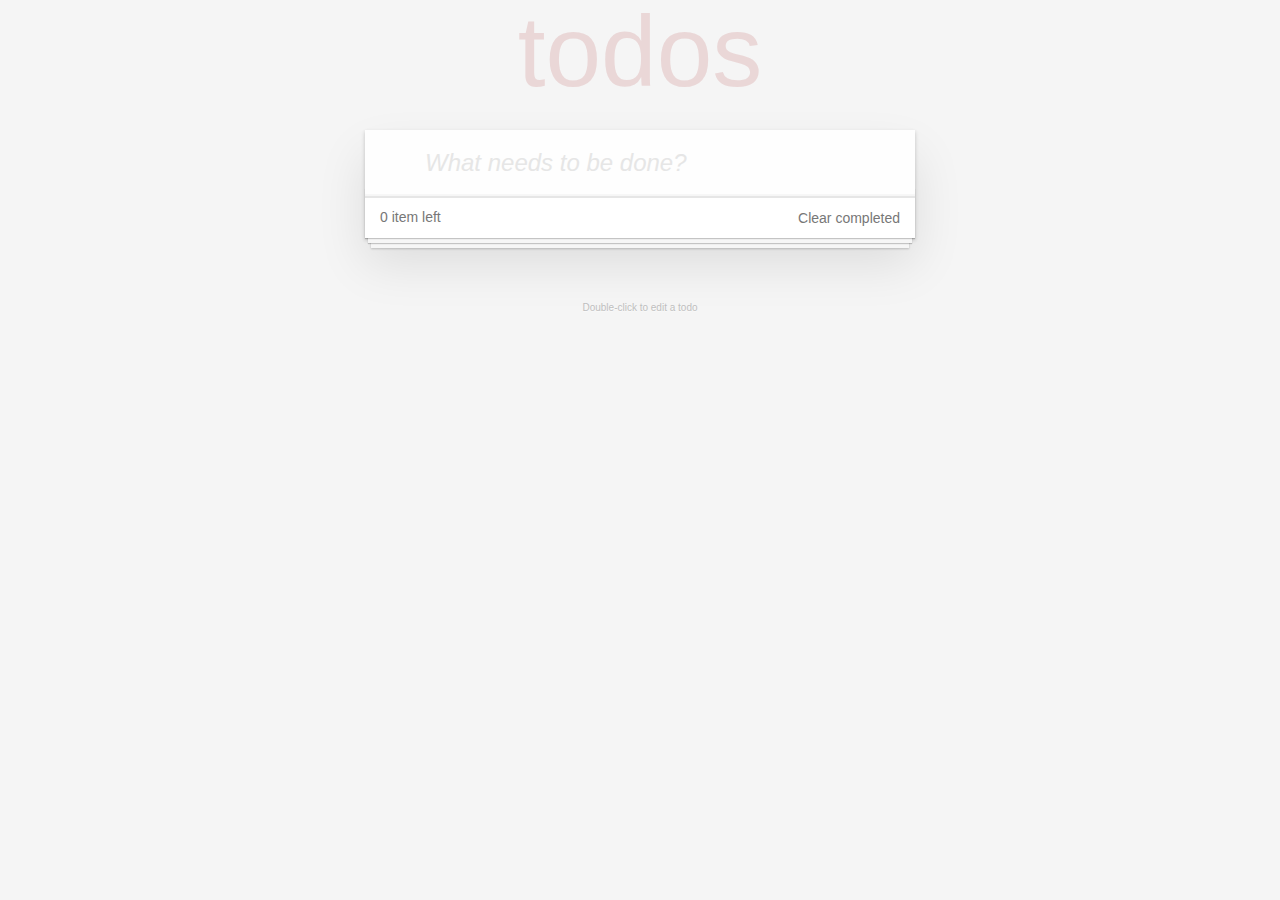
<file: Linsd/myTodos.html>
<!doctype html>
<html lang="en">
	<head>
		<meta charset="utf-8">
		<meta name="viewport" content="width=device-width, initial-scale=1">
		<title>Template ? TodoMVC</title>
		<link rel="stylesheet" href="./todo.css">
	</head>
	<body>
		<section class="todoapp">
			<header class="header">
				<h1>todos</h1>
				<input class="new-todo" placeholder="What needs to be done?" autofocus>
			</header>
			<!-- This section should be hidden by default and shown when there are todos -->
			<section class="main">
				<ul class="todo-list">
				</ul>
			</section>
			<!-- This footer should hidden by default and shown when there are todos -->
			<footer class="footer">
				<!-- This should be `0 items left` by default -->
				<span class="todo-count"><strong>0</strong> item left</span>
				<!-- Hidden if no completed items are left �� -->
				<button class="clear-completed">Clear completed</button>
			</footer>
		</section>
		<footer class="info">
			<p>Double-click to edit a todo</p>
		</footer>
	</body>
	
	<script src="./jquery-3.2.1.min.js"></script>
	<script src="myTodos.js"></script>
</html>
</file>
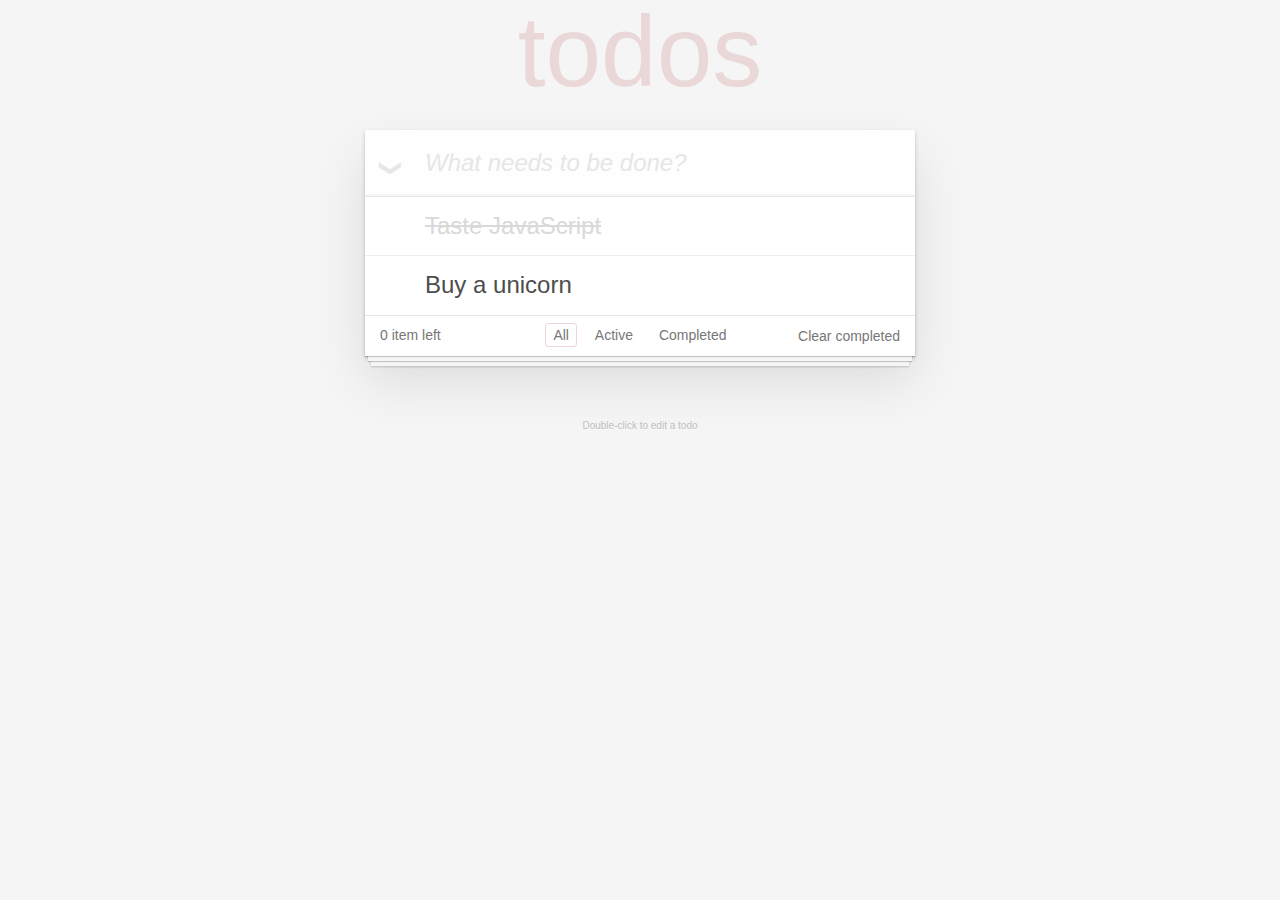
<file: Linsd/todo.html>
<!doctype html>
<html lang="en">
	<head>
		<meta charset="utf-8">
		<meta name="viewport" content="width=device-width, initial-scale=1">
		<title>Template • TodoMVC</title>
		<link rel="stylesheet" href="./todo.css">
	</head>
	<body>
		<section class="todoapp">
			<header class="header">
				<h1>todos</h1>
				<input class="new-todo" placeholder="What needs to be done?" autofocus>
			</header>
			<!-- This section should be hidden by default and shown when there are todos -->
			<section class="main">
				<input id="toggle-all" class="toggle-all" type="checkbox">
				<label for="toggle-all">Mark all as complete</label>
				<ul class="todo-list">
					<!-- These are here just to show the structure of the list items -->
					<!-- List items should get the class `editing` when editing and `completed` when marked as completed -->
					<li class="completed">
						<div class="view">
							<input class="toggle" type="checkbox" checked>
							<label>Taste JavaScript</label>
							<button class="destroy"></button>
						</div>
						<input class="edit" value="Create a TodoMVC template">
					</li>
					<li>
						<div class="view">
							<input class="toggle" type="checkbox">
							<label>Buy a unicorn</label>
							<button class="destroy"></button>
						</div>
						<input class="edit" value="Rule the web">
					</li>
				</ul>
			</section>
			<!-- This footer should hidden by default and shown when there are todos -->
			<footer class="footer">
				<!-- This should be `0 items left` by default -->
				<span class="todo-count"><strong>0</strong> item left</span>
				<!-- Remove this if you don't implement routing -->
				<ul class="filters">
					<li>
						<a class="selected" href="#/">All</a>
					</li>
					<li>
						<a href="#/active">Active</a>
					</li>
					<li>
						<a href="#/completed">Completed</a>
					</li>
				</ul>
				<!-- Hidden if no completed items are left ↓ -->
				<button class="clear-completed">Clear completed</button>
			</footer>
		</section>
		<footer class="info">
			<p>Double-click to edit a todo</p>
		</footer>
	</body>
</html>
</file>
<file: Linsd/todo.css>
html,
body {
	margin: 0;
	padding: 0;
}

button {
	margin: 0;
	padding: 0;
	border: 0;
	background: none;
	font-size: 100%;
	vertical-align: baseline;
	font-family: inherit;
	font-weight: inherit;
	color: inherit;
	-webkit-appearance: none;
	appearance: none;
	-webkit-font-smoothing: antialiased;
	-moz-osx-font-smoothing: grayscale;
}

body {
	font: 14px 'Helvetica Neue', Helvetica, Arial, sans-serif;
	line-height: 1.4em;
	background: #f5f5f5;
	color: #4d4d4d;
	min-width: 230px;
	max-width: 550px;
	margin: 0 auto;
	-webkit-font-smoothing: antialiased;
	-moz-osx-font-smoothing: grayscale;
	font-weight: 300;
}

:focus {
	outline: 0;
}

.hidden {
	display: none;
}

.todoapp {
	background: #fff;
	margin: 130px 0 40px 0;
	position: relative;
	box-shadow: 0 2px 4px 0 rgba(0, 0, 0, 0.2),
	            0 25px 50px 0 rgba(0, 0, 0, 0.1);
}

.todoapp input::-webkit-input-placeholder {
	font-style: italic;
	font-weight: 300;
	color: #e6e6e6;
}

.todoapp input::-moz-placeholder {
	font-style: italic;
	font-weight: 300;
	color: #e6e6e6;
}

.todoapp input::input-placeholder {
	font-style: italic;
	font-weight: 300;
	color: #e6e6e6;
}

.todoapp h1 {
	position: absolute;
	top: -155px;
	width: 100%;
	font-size: 100px;
	font-weight: 100;
	text-align: center;
	color: rgba(175, 47, 47, 0.15);
	-webkit-text-rendering: optimizeLegibility;
	-moz-text-rendering: optimizeLegibility;
	text-rendering: optimizeLegibility;
}

.new-todo,
.edit {
	position: relative;
	margin: 0;
	width: 100%;
	font-size: 24px;
	font-family: inherit;
	font-weight: inherit;
	line-height: 1.4em;
	border: 0;
	color: inherit;
	padding: 6px;
	border: 1px solid #999;
	box-shadow: inset 0 -1px 5px 0 rgba(0, 0, 0, 0.2);
	box-sizing: border-box;
	-webkit-font-smoothing: antialiased;
	-moz-osx-font-smoothing: grayscale;
}

.new-todo {
	padding: 16px 16px 16px 60px;
	border: none;
	background: rgba(0, 0, 0, 0.003);
	box-shadow: inset 0 -2px 1px rgba(0,0,0,0.03);
}

.main {
	position: relative;
	z-index: 2;
	border-top: 1px solid #e6e6e6;
}

label[for='toggle-all'] {
	display: none;
}

.toggle-all {
	position: absolute;
	top: -55px;
	left: -12px;
	width: 60px;
	height: 34px;
	text-align: center;
	border: none; /* Mobile Safari */
}

.toggle-all:before {
	content: '❯';
	font-size: 22px;
	color: #e6e6e6;
	padding: 10px 27px 10px 27px;
}

.toggle-all:checked:before {
	color: #737373;
}

.todo-list {
	margin: 0;
	padding: 0;
	list-style: none;
}

.todo-list li {
	position: relative;
	font-size: 24px;
	border-bottom: 1px solid #ededed;
	line-height: 1.4em;
}

.todo-list li:last-child {
	border-bottom: none;
}

.todo-list li.editing {
	border-bottom: none;
	padding: 0;
}

.todo-list li.editing .edit {
	display: block;
	width: 506px;
	padding: 12px 16px;
	margin: 0 0 0 43px;
}

.todo-list li.editing .view {
	display: none;
}

.todo-list li .toggle {
	text-align: center;
	width: 40px;
	/* auto, since non-WebKit browsers doesn't support input styling */
	height: auto;
	position: absolute;
	top: 0;
	bottom: 0;
	margin: auto 0;
	border: none; /* Mobile Safari */
	-webkit-appearance: none;
	appearance: none;
}

.todo-list li .toggle:after {
	content: url('data:image/svg+xml;utf8,<svg xmlns="http://www.w3.org/2000/svg" width="40" height="40" viewBox="-10 -18 100 135"><circle cx="50" cy="50" r="50" fill="none" stroke="#ededed" stroke-width="3"/></svg>');
}

.todo-list li .toggle:checked:after {
	content: url('data:image/svg+xml;utf8,<svg xmlns="http://www.w3.org/2000/svg" width="40" height="40" viewBox="-10 -18 100 135"><circle cx="50" cy="50" r="50" fill="none" stroke="#bddad5" stroke-width="3"/><path fill="#5dc2af" d="M72 25L42 71 27 56l-4 4 20 20 34-52z"/></svg>');
}

.todo-list li label {
	word-break: break-all;
	padding: 15px 60px 15px 15px;
	margin-left: 45px;
	display: block;
	line-height: 1.2;
	transition: color 0.4s;
}

.todo-list li.completed label {
	color: #d9d9d9;
	text-decoration: line-through;
}

.todo-list li.uncompleted label {
	color: #4d4d4d;
	text-decoration: none;
}

.todo-list li .destroy {
	display: none;
	position: absolute;
	top: 0;
	right: 10px;
	bottom: 0;
	width: 40px;
	height: 40px;
	margin: auto 0;
	font-size: 30px;
	color: #cc9a9a;
	margin-bottom: 11px;
	transition: color 0.2s ease-out;
}

.todo-list li .destroy:hover {
	color: #af5b5e;
}

.todo-list li .destroy:after {
	content: '×';
}

.todo-list li:hover .destroy {
	display: block;
}

.todo-list li .edit {
	display: none;
}

.todo-list li.editing:last-child {
	margin-bottom: -1px;
}

.footer {
	color: #777;
	padding: 10px 15px;
	height: 20px;
	text-align: center;
	border-top: 1px solid #e6e6e6;
}

.footer:before {
	content: '';
	position: absolute;
	right: 0;
	bottom: 0;
	left: 0;
	height: 50px;
	overflow: hidden;
	box-shadow: 0 1px 1px rgba(0, 0, 0, 0.2),
	            0 8px 0 -3px #f6f6f6,
	            0 9px 1px -3px rgba(0, 0, 0, 0.2),
	            0 16px 0 -6px #f6f6f6,
	            0 17px 2px -6px rgba(0, 0, 0, 0.2);
}

.todo-count {
	float: left;
	text-align: left;
}

.todo-count strong {
	font-weight: 300;
}

.filters {
	margin: 0;
	padding: 0;
	list-style: none;
	position: absolute;
	right: 0;
	left: 0;
}

.filters li {
	display: inline;
}

.filters li a {
	color: inherit;
	margin: 3px;
	padding: 3px 7px;
	text-decoration: none;
	border: 1px solid transparent;
	border-radius: 3px;
}

.filters li a:hover {
	border-color: rgba(175, 47, 47, 0.1);
}

.filters li a.selected {
	border-color: rgba(175, 47, 47, 0.2);
}

.clear-completed,
html .clear-completed:active {
	float: right;
	position: relative;
	line-height: 20px;
	text-decoration: none;
	cursor: pointer;
}

.clear-completed:hover {
	text-decoration: underline;
}

.info {
	margin: 65px auto 0;
	color: #bfbfbf;
	font-size: 10px;
	text-shadow: 0 1px 0 rgba(255, 255, 255, 0.5);
	text-align: center;
}

.info p {
	line-height: 1;
}

.info a {
	color: inherit;
	text-decoration: none;
	font-weight: 400;
}

.info a:hover {
	text-decoration: underline;
}

/*
	Hack to remove background from Mobile Safari.
	Can't use it globally since it destroys checkboxes in Firefox
*/
@media screen and (-webkit-min-device-pixel-ratio:0) {
	.toggle-all,
	.todo-list li .toggle {
		background: none;
	}

	.todo-list li .toggle {
		height: 40px;
	}

	.toggle-all {
		-webkit-transform: rotate(90deg);
		transform: rotate(90deg);
		-webkit-appearance: none;
		appearance: none;
	}
}

@media (max-width: 430px) {
	.footer {
		height: 50px;
	}

	.filters {
		bottom: 10px;
	}
}

.changeItem{
	position: relative;
	margin: 0;
	width: 100%;
	font-size: 24px;
	font-family: inherit;
	font-weight: inherit;
	line-height: 1.4em;
	border: 0;
	color: inherit;
	padding: 6px;
	border: 1px solid #999;
	box-shadow: inset 0 -1px 5px 0 rgba(0, 0, 0, 0.2);
	box-sizing: border-box;
	-webkit-font-smoothing: antialiased;
	-moz-osx-font-smoothing: grayscale;
}
</file>
